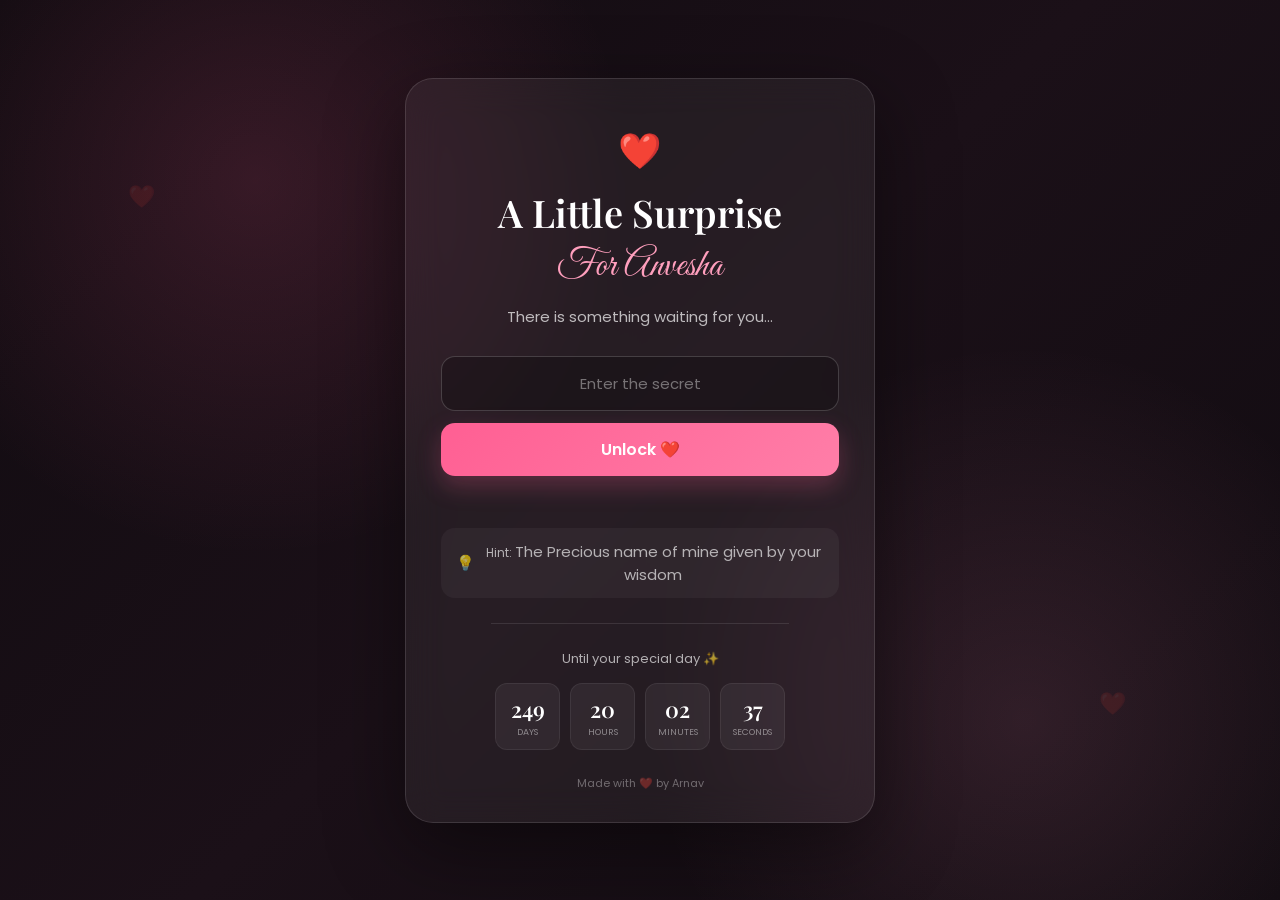
<file: index.html>
<!DOCTYPE html>
<html lang="en">

<head>

    <meta charset="UTF-8">

    <meta
        name="viewport"
        content="width=device-width, initial-scale=1.0">

    <title>A Little Surprise ❤️</title>

    <link
        href="https://fonts.googleapis.com/css2?family=Great+Vibes&family=Playfair+Display:wght@400;500;600;700&family=Poppins:wght@300;400;500;600&display=swap"
        rel="stylesheet">

    <link rel="stylesheet" href="password.css">

</head>

<body>

    <div class="password-page">

        <div class="password-card">

            <div class="top-heart">
                ❤️
            </div>

            <h1>
                A Little Surprise
            </h1>

            <h2>
                For Anvesha
            </h2>

            <p class="intro">
                There is something waiting for you...
            </p>


            <div class="password-box">

                <input
                    type="password"
                    id="passwordInput"
                    placeholder="Enter the secret"
                    autocomplete="off">

                <button id="passwordBtn">
                    Unlock ❤️
                </button>

            </div>


            <p id="passwordError"></p>


            <div class="hint">

                <span>💡</span>

                <p>
                    Hint:
                    <span id="hintText">
                        The Precious name of mine given by your wisdom
                    </span>
                </p>

            </div>


            <div class="divider"></div>


            <div class="countdown">

                <p class="countdown-title">
                    Until your special day ✨
                </p>

                <div class="timer">

                    <div>
                        <span id="days">00</span>
                        <small>Days</small>
                    </div>

                    <div>
                        <span id="hours">00</span>
                        <small>Hours</small>
                    </div>

                    <div>
                        <span id="minutes">00</span>
                        <small>Minutes</small>
                    </div>

                    <div>
                        <span id="seconds">00</span>
                        <small>Seconds</small>
                    </div>

                </div>

            </div>


            <p class="made-with">
                Made with ❤️ by Arnav
            </p>

        </div>

    </div>


    <script src="password.js"></script>

</body>

</html>
</file>
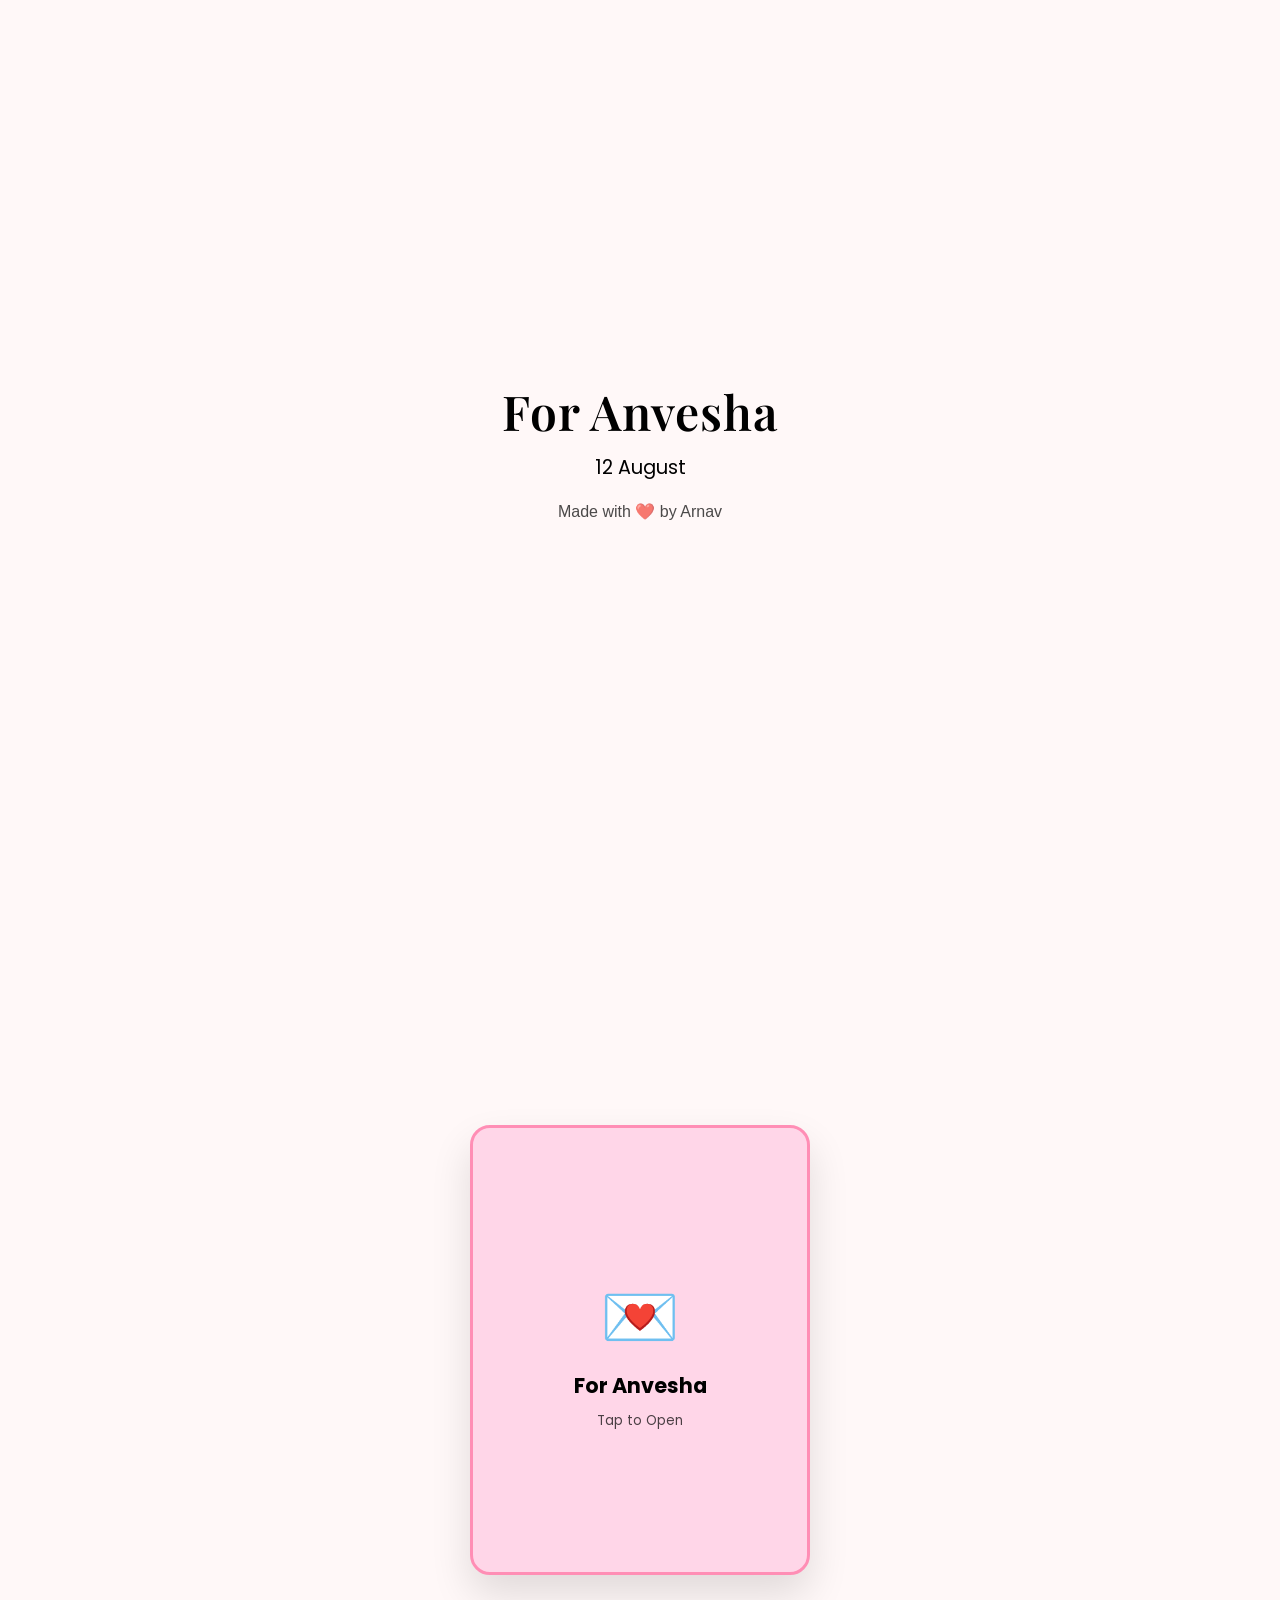
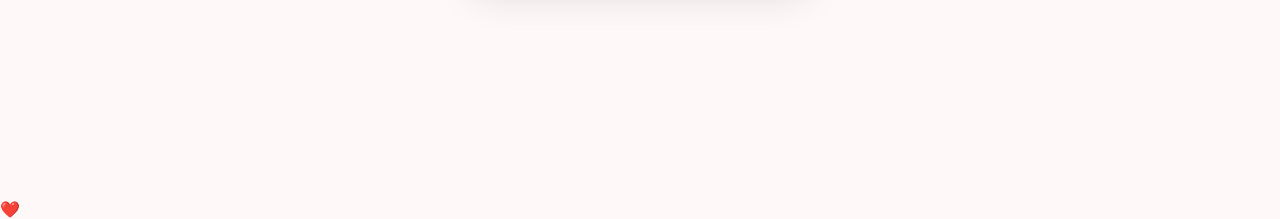
<file: birthday.html>
<!DOCTYPE html>
<head>
    <link href="https://fonts.googleapis.com/css2?family=Great+Vibes&family=Poppins:wght@300;400;600&display=swap" rel="stylesheet">
    
    <link href="https://fonts.googleapis.com/css2?family=Great+Vibes&family=Playfair+Display:wght@400;500;600;700&family=Poppins:wght@300;400;500;600&display=swap" rel="stylesheet"><meta charset="UTF-8">
    <meta name="viewport" content="width=device-width, initial-scale=1.0">
    <title>Happy Birthday</title>
    <link rel="stylesheet" href="style.css">
</head>
<body>

<!-- Loader -->
<section id="loader">
    <h1>For Anvesha</h1>
    <p>12 August</p>
    <span>Made with ❤️ by Arnav</span>
</section>

<!-- Envelope -->
<section id="envelopeSection" class="hidden">

    <div class="envelope" id="envelope">

        <div class="front">
            <h1>💌</h1>
            <p>For Anvesha</p>
            <small>Tap to Open</small>
        </div>

        <div class="inside">
            <h2>Happy Birthday Anvesha ❤️</h2>

            <p>
                Before today ends,<br>
                there are a few things<br>
                I wanted to tell you.
            </p>

            <button id="beginBtn">
                Begin ✨
            </button>
        </div>

    </div>

</section>
<section id="storySection" style="display:none;">

    <div class="story-text" id="storyText"></div>

</section>
<section id="loveSection" class="hidden">

    <div class="love-card">

        <h1>Things I Love About You ❤️</h1>

        <div class="love-text" id="loveText"></div>

    </div>

</section>
<section id="wishSection">

    <div id="wishContent"></div>

</section>
<section id="anniversarySection">

    <div id="anniversaryContent"></div>

</section>
<section id="chalakiSection">

    <div id="chalakiContent"></div>

</section>
<section id="cakeIntroSection">

    <div id="cakeIntroContent"></div>

</section>
<section id="cakeSection">

    <div class="cake-wrapper">

        <h1 class="birthday-title">
            Happy Birthday
            <br>
            Anvesha ❤️
        </h1>

        <div class="cake">

            <div class="icing"></div>

            <div class="candle">
                <div class="flame" id="flame"></div>
            </div>

        </div>

        <p class="wish-text">
            Make a wish, my love ❤️
        </p>

        <p id="cakeInstruction">
            Blow into your microphone 🌬️
        </p>

        <p id="wishDone">
            Your wish has been sent to the stars ✨
        </p>

    </div>

    <button onclick="askMic()">
    Test Microphone
</button>
</section>
<section id="fireworksSection">

    <canvas id="fireworksCanvas"></canvas>

    <div class="fireworks-content">

        <h1 id="fireworksTitle">
            Happy Birthday Anvesha ❤️
        </h1>

        <p id="fireworksSub">
            I still have something more for you...
        </p>

        <button type="button" id="voiceBtn">
    One More Thing ❤️
</button>
    </div>
    

</section>
<section id="letterSection">

    <div id="letterContent"></div>

</section>
<section id="voiceSection"  style="display:none;">

    <div id="voiceContent"></div>

</section>
<section id="ukuleleSection" style="display:none;">

    <div id="ukuleleContent"></div>

</section>
<section id="giftSection" style="display:none;">

    <div id="giftContent"></div>

</section>
<link rel="stylesheet" href="gift.css">
<script src="gift.js"></script>
<script src="script.js"></script>

<script src="finale.js"></script>
<script src="password.js"></script>
</body>
</html>
</file>
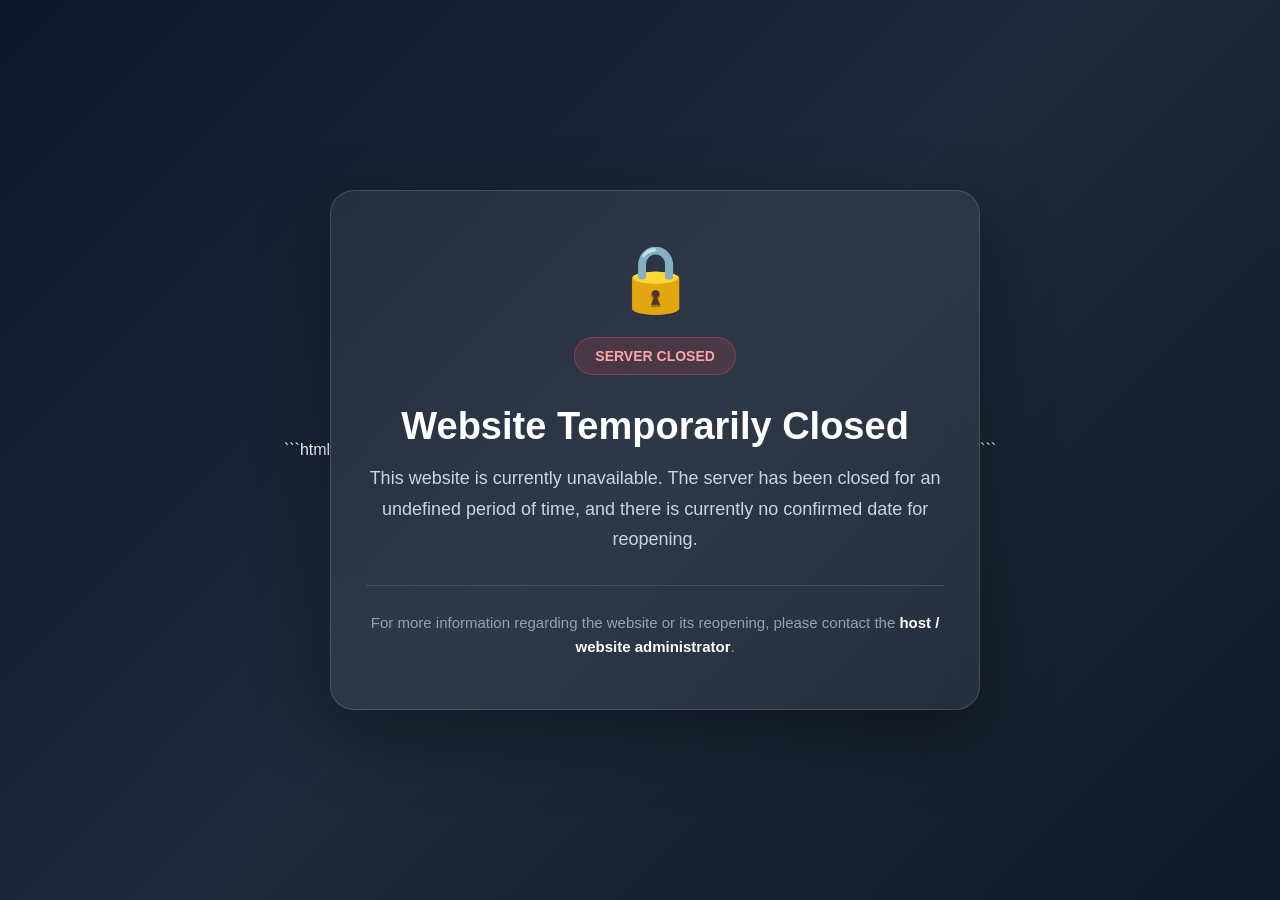
<file: index2.html>
```html
<!DOCTYPE html>
<html lang="en">
<head>
    <meta charset="UTF-8">
    <meta name="viewport" content="width=device-width, initial-scale=1.0">

    <title>Website Temporarily Closed</title>

    <style>
        * {
            margin: 0;
            padding: 0;
            box-sizing: border-box;
        }

        body {
            min-height: 100vh;
            font-family: Arial, Helvetica, sans-serif;
            background: linear-gradient(135deg, #0f172a, #1e293b, #111827);
            color: white;
            display: flex;
            align-items: center;
            justify-content: center;
            padding: 20px;
        }

        .container {
            width: 100%;
            max-width: 650px;
            text-align: center;
            padding: 50px 35px;
            border: 1px solid rgba(255, 255, 255, 0.15);
            border-radius: 24px;
            background: rgba(255, 255, 255, 0.07);
            backdrop-filter: blur(15px);
            box-shadow: 0 25px 70px rgba(0, 0, 0, 0.35);
        }

        .icon {
            font-size: 65px;
            margin-bottom: 20px;
        }

        h1 {
            font-size: 38px;
            margin-bottom: 15px;
        }

        .message {
            color: #cbd5e1;
            font-size: 18px;
            line-height: 1.7;
            margin-bottom: 30px;
        }

        .status {
            display: inline-block;
            padding: 10px 20px;
            border-radius: 50px;
            background: rgba(239, 68, 68, 0.15);
            border: 1px solid rgba(239, 68, 68, 0.4);
            color: #fca5a5;
            font-size: 14px;
            font-weight: bold;
            margin-bottom: 30px;
        }

        .contact {
            padding-top: 25px;
            border-top: 1px solid rgba(255, 255, 255, 0.12);
            color: #94a3b8;
            font-size: 15px;
            line-height: 1.6;
        }

        .contact strong {
            color: white;
        }

        @media (max-width: 600px) {
            .container {
                padding: 40px 22px;
            }

            h1 {
                font-size: 30px;
            }

            .message {
                font-size: 16px;
            }

            .icon {
                font-size: 55px;
            }
        }
    </style>
</head>

<body>

    <div class="container">

        <div class="icon">🔒</div>

        <div class="status">
            SERVER CLOSED
        </div>

        <h1>Website Temporarily Closed</h1>

        <p class="message">
            This website is currently unavailable.
            The server has been closed for an undefined period of time,
            and there is currently no confirmed date for reopening.
        </p>

        <div class="contact">
            For more information regarding the website or its reopening,
            please contact the <strong>host / website administrator</strong>.
        </div>

    </div>

</body>
</html>
```
</file>
<file: password.css>
/* =========================
   PASSWORD PAGE
========================= */

* {
    box-sizing: border-box;
}

html,
body {
    margin: 0;
    padding: 0;

    width: 100%;
    min-height: 100%;

    font-family: "Poppins", sans-serif;
}


/* =========================
   BACKGROUND
========================= */

body {

    background:
        radial-gradient(
            circle at 20% 20%,
            rgba(255, 95, 147, 0.15),
            transparent 30%
        ),

        radial-gradient(
            circle at 80% 80%,
            rgba(255, 150, 190, 0.12),
            transparent 30%
        ),

        linear-gradient(
            135deg,
            #100b10,
            #1b1018,
            #100b10
        );

    color: white;

    overflow-x: hidden;
}


/* =========================
   FLOATING HEARTS
========================= */

body::before,
body::after {

    content: "❤️";

    position: fixed;

    font-size: 22px;

    opacity: 0.12;

    animation: floatingHeart 6s ease-in-out infinite;

    pointer-events: none;
}

body::before {

    left: 10%;
    top: 20%;
}

body::after {

    right: 12%;
    bottom: 20%;

    animation-delay: 2s;
}


@keyframes floatingHeart {

    0%,
    100% {
        transform: translateY(0);
    }

    50% {
        transform: translateY(-20px);
    }

}


/* =========================
   MAIN PAGE
========================= */

.password-page {

    min-height: 100vh;

    display: flex;

    justify-content: center;
    align-items: center;

    padding: 25px;
}


/* =========================
   CARD
========================= */

.password-card {

    width: min(470px, 92vw);

    padding: 45px 35px 30px;

    text-align: center;

    background:
        rgba(255, 255, 255, 0.055);

    border:
        1px solid rgba(255, 255, 255, 0.12);

    border-radius: 28px;

    backdrop-filter: blur(18px);

    box-shadow:
        0 25px 80px rgba(0, 0, 0, 0.45);

    animation: cardAppear 1s ease;
}


@keyframes cardAppear {

    from {
        opacity: 0;
        transform: translateY(25px) scale(0.97);
    }

    to {
        opacity: 1;
        transform: translateY(0) scale(1);
    }

}


/* =========================
   HEART
========================= */

.top-heart {

    font-size: 35px;

    margin-bottom: 10px;

    animation: heartbeat 2s ease-in-out infinite;
}


@keyframes heartbeat {

    0%,
    100% {
        transform: scale(1);
    }

    50% {
        transform: scale(1.12);
    }

}


/* =========================
   TITLE
========================= */

.password-card h1 {

    margin: 0;

    font-family: "Playfair Display", serif;

    font-size: 38px;

    font-weight: 600;
}


.password-card h2 {

    margin: 5px 0 15px;

    font-family: "Great Vibes", cursive;

    font-size: 38px;

    font-weight: 400;

    color: #ff9fbd;
}


.intro {

    margin: 0 0 28px;

    color: rgba(255, 255, 255, 0.7);

    font-size: 15px;
}


/* =========================
   PASSWORD
========================= */

.password-box {

    display: flex;

    flex-direction: column;

    gap: 12px;
}


#passwordInput {

    width: 100%;

    padding: 15px 18px;

    border-radius: 14px;

    border:
        1px solid rgba(255, 255, 255, 0.18);

    background:
        rgba(0, 0, 0, 0.25);

    color: white;

    outline: none;

    text-align: center;

    font-family: "Poppins", sans-serif;

    font-size: 15px;

    transition: 0.25s;
}


#passwordInput::placeholder {

    color: rgba(255, 255, 255, 0.4);
}


#passwordInput:focus {

    border-color: #ff7ea8;

    box-shadow:
        0 0 0 3px rgba(255, 126, 168, 0.12);
}


/* =========================
   BUTTON
========================= */

#passwordBtn {

    width: 100%;

    padding: 14px;

    border: none;

    border-radius: 14px;

    background:
        linear-gradient(
            135deg,
            #ff5f93,
            #ff7ea8
        );

    color: white;

    font-family: "Poppins", sans-serif;

    font-size: 16px;

    font-weight: 600;

    cursor: pointer;

    box-shadow:
        0 10px 25px rgba(255, 95, 147, 0.25);

    transition:
        transform 0.2s ease,
        box-shadow 0.2s ease;
}


#passwordBtn:hover {

    transform: translateY(-2px);

    box-shadow:
        0 14px 30px rgba(255, 95, 147, 0.4);
}


#passwordBtn:active {

    transform: scale(0.97);
}


/* =========================
   ERROR
========================= */

#passwordError {

    min-height: 22px;

    margin: 12px 0 0;

    color: #ff9fbd;

    font-size: 13px;
}


/* =========================
   HINT
========================= */

.hint {

    margin-top: 18px;

    padding: 12px 15px;

    border-radius: 14px;

    background:
        rgba(255, 255, 255, 0.045);

    color:
        rgba(255, 255, 255, 0.65);

    font-size: 12px;

    display: flex;

    align-items: center;

    justify-content: center;

    gap: 7px;
}


.hint p {
    margin: 0;
}


.hint span:first-child {

    font-size: 15px;
}


/* =========================
   DIVIDER
========================= */

.divider {

    height: 1px;

    width: 75%;

    margin: 25px auto;

    background:
        rgba(255, 255, 255, 0.1);
}


/* =========================
   COUNTDOWN
========================= */

.countdown-title {

    margin: 0 0 14px;

    color:
        rgba(255, 255, 255, 0.65);

    font-size: 13px;
}


.timer {

    display: flex;

    justify-content: center;

    gap: 10px;
}


.timer div {

    min-width: 65px;

    padding: 10px 7px;

    border-radius: 12px;

    background:
        rgba(255, 255, 255, 0.055);

    border:
        1px solid rgba(255, 255, 255, 0.07);
}


.timer span {

    display: block;

    font-family: "Playfair Display", serif;

    font-size: 22px;

    font-weight: 600;
}


.timer small {

    display: block;

    margin-top: 2px;

    font-size: 9px;

    color:
        rgba(255, 255, 255, 0.45);

    text-transform: uppercase;
}


/* =========================
   FOOTER
========================= */

.made-with {

    margin: 25px 0 0;

    font-size: 11px;

    color:
        rgba(255, 255, 255, 0.35);
}


/* =========================
   MOBILE
========================= */

@media (max-width: 600px) {

    .password-page {
        padding: 15px;
    }

    .password-card {

        padding:
            35px 22px 25px;

        border-radius: 23px;
    }

    .password-card h1 {
        font-size: 32px;
    }

    .password-card h2 {
        font-size: 34px;
    }

    .timer {
        gap: 5px;
    }

    .timer div {
        min-width: 58px;
    }

    .timer span {
        font-size: 19px;
    }

}
</file>
<file: style.css>
/* =========================================================
   RESET
========================================================= */

/* =========================
   PREMIUM ROMANTIC FONTS
========================= */

h1,
h2,
.birthday-title,
.fireworks-content h1,
.voice-title,
.gift-title,
.ukulele-title {
    font-family: "Playfair Display", serif;
    font-weight: 600;

    letter-spacing: 1px;
}

p,
button,
small,
.love-item,
.wish-card,
.anni-line,
.chalaki-sub,
.gift-sub,
.ukulele-sub {
    font-family: "Poppins", sans-serif;
}
* {
    margin: 0;
    padding: 0;
    box-sizing: border-box;
}

body {
    font-family: Arial, sans-serif;
    background: #fff8f8;
    overflow: hidden;
}

.hidden {
    display: none;
}


/* =========================================================
   LOADER
========================================================= */

#loader {
    height: 100vh;

    display: flex;
    flex-direction: column;
    justify-content: center;
    align-items: center;

    background: #fff8f8;
}

#loader h1 {
    font-size: 3rem;
    margin-bottom: 10px;
}

#loader p {
    font-size: 1.2rem;
}

#loader span {
    margin-top: 20px;
    opacity: .7;
}


/* =========================================================
   ENVELOPE
========================================================= */

#envelopeSection {
    height: 100vh;

    display: flex;
    justify-content: center;
    align-items: center;

    background: #fff8f8;
}

.envelope {
    width: 340px;
    height: 450px;

    position: relative;

    transform-style: preserve-3d;
    transition: 1s;

    cursor: pointer;
}

.envelope.open {
    transform: rotateY(180deg);
}

.front,
.inside {
    position: absolute;

    width: 100%;
    height: 100%;

    border-radius: 20px;

    display: flex;
    flex-direction: column;
    justify-content: center;
    align-items: center;

    backface-visibility: hidden;

    box-shadow: 0 20px 40px rgba(0,0,0,.12);
}

.front {
    background: #ffd6e8;
    border: 3px solid #ff8eb5;
}

.front h1 {
    font-size: 4rem;
    margin-bottom: 15px;
}

.front p {
    font-size: 1.3rem;
    font-weight: bold;
}

.front small {
    margin-top: 10px;
    opacity: .7;
}

.inside {
    background: white;
    border: 3px solid #ff8eb5;

    transform: rotateY(180deg);

    padding: 30px;
    text-align: center;
}

.inside h2 {
    margin-bottom: 20px;
    color: #ff5b95;
}

.inside p {
    line-height: 1.8;
    margin-bottom: 25px;
}

.inside button {
    border: none;

    background: #ff5b95;
    color: white;

    padding: 12px 24px;

    border-radius: 30px;

    cursor: pointer;
    font-size: 1rem;
}

.inside button:hover {
    opacity: .9;
}


/* =========================================================
   STORY
========================================================= */

#storySection {
    position: fixed;
    inset: 0;

    display: flex;
    justify-content: center;
    align-items: center;

    background: #0f0f13;

    color: white;

    z-index: 999;
}

.story-text {
    color: white;

    font-size: 3rem;

    text-align: center;

    opacity: 0;

    transition: .8s;

    max-width: 800px;
    padding: 20px;
}

.story-text.show {
    opacity: 1;
}


/* =========================================================
   LOVE SECTION
========================================================= */

#loveSection {
    position: fixed;
    inset: 0;

    display: none;

    justify-content: center;
    align-items: center;

    text-align: center;

    background: #fff8f8;

    padding: 30px;

    z-index: 1000;
}

.love-card {
    background: white;

    width: 85%;
    max-width: 700px;

    padding: 50px;

    border-radius: 30px;

    box-shadow: 0 20px 60px rgba(0,0,0,.12);

    text-align: center;
}

.love-card h1 {
    color: #ff5b95;
    margin-bottom: 40px;
}

.love-text {
    font-size: 2rem;
    line-height: 1.6;

    opacity: 1;

    transition: .8s;
}

#loveList {
    margin-top: 20px;
}

.love-item {
    opacity: 0;
    transform: translateY(20px);

    transition:
        opacity .8s ease,
        transform .8s ease;

    font-size: 1.5rem;
    margin: 15px 0;
}

.love-item.show {
    opacity: 1;
    transform: translateY(0);
}


#loveText h2 {
    font-size: 3rem;

    margin-bottom: 30px;

    color: #ff4d88;
}

#loveList {
    margin-top: 20px;
}

.love-item {
    opacity: 0;

    transform: translateY(20px);

    transition: .8s;

    font-size: 1.5rem;

    margin: 15px 0;
}

.love-item.show {
    opacity: 1;
    transform: translateY(0);
}
#continueBtn {
    display: none;

    margin-top: 40px;

    padding: 15px 35px;

    border: none;
    border-radius: 30px;

    background: #ff4d88;
    color: white;

    font-size: 1.1rem;
    font-weight: 600;

    cursor: pointer;

    box-shadow: 0 8px 25px rgba(255, 77, 136, 0.3);

    transition:
        transform 0.25s ease,
        box-shadow 0.25s ease;
}

#continueBtn:hover {
    transform: translateY(-3px);

    box-shadow:
        0 12px 30px rgba(255, 77, 136, 0.45);
}

#continueBtn:active {
    transform: scale(0.96);
}



/* =========================================================
   WISHES
========================================================= */

#wishSection {
    position: fixed;
    inset: 0;

    background: linear-gradient(
        135deg,
        #fff8f8,
        #ffe6f0
    );

    display: none;

    justify-content: center;
    align-items: center;

    text-align: center;

    padding: 30px;
}

#wishContent h2 {
    font-size: 3rem;

    color: #ff4d88;

    margin-bottom: 40px;
}

.wish-card {
    background: white;

    padding: 20px;

    margin: 20px auto;

    width: 500px;
    max-width: 90%;

    border-radius: 20px;

    box-shadow:
        0 10px 30px rgba(255,77,136,.15);

    opacity: 0;

    transform: translateY(40px);

    transition: 1s;
}

.wish-card.show {
    opacity: 1;

    transform: translateY(0);
}

#wishContinue {
    margin-top: 30px;

    padding: 15px 35px;

    border: none;

    border-radius: 30px;

    background: #ff4d88;

    color: white;

    cursor: pointer;

    display: none;
}


/* =========================================================
   ANNIVERSARY
========================================================= */

#anniversarySection {
    position: fixed;
    inset: 0;

    display: none;

    justify-content: center;
    align-items: center;

    text-align: center;

    background: #fff8f8;

    padding: 30px;
}

.anni-title {
    font-size: 3rem;

    color: #ff4d88;

    margin-bottom: 50px;
}

.anni-line {
    font-size: 2rem;

    margin: 25px 0;

    opacity: 0;

    transform: translateY(30px);

    transition: 1s;
}

.anni-line.show {
    opacity: 1;

    transform: translateY(0);
}

#anniContinue {
    margin-top: 40px;

    padding: 15px 35px;

    border: none;

    border-radius: 30px;

    background: #ff4d88;

    color: white;

    cursor: pointer;

    display: none;
}


/* =========================================================
   CHALAKI
========================================================= */

#chalakiSection {
    position: fixed;
    inset: 0;

    display: none;

    justify-content: center;
    align-items: center;

    text-align: center;

    background: #fff8f8;

    padding: 30px;
}

.chalaki-title {
    font-size: 3rem;
    color: #ff4d88;

    margin-bottom: 20px;
}

.chalaki-sub {
    font-size: 1.5rem;
    margin-bottom: 30px;
}

.choice-btn {
    margin: 10px;

    padding: 15px 30px;

    border: none;

    border-radius: 30px;

    background: #ff4d88;

    color: white;

    cursor: pointer;

    font-size: 1rem;
}

#resultText {
    margin-top: 30px;

    font-size: 1.4rem;
}

#chalakiContinue {
    margin-top: 30px;

    padding: 15px 35px;

    border: none;

    border-radius: 30px;

    background: #ff4d88;

    color: white;

    cursor: pointer;

    display: none;
}


/* =========================================================
   CAKE INTRO
========================================================= */

#cakeIntroSection {
    position: fixed;
    inset: 0;

    display: none;

    justify-content: center;
    align-items: center;

    text-align: center;

    background: #111;

    color: white;

    padding: 30px;
}

.cake-line {
    font-size: 3rem;

    opacity: 0;

    transform: translateY(30px);

    transition: 1s;
}

.cake-line.show {
    opacity: 1;

    transform: translateY(0);
}


/* =========================================================
   CAKE
========================================================= */

#cakeSection {
    position: fixed;
    inset: 0;

    display: none;

    justify-content: center;
    align-items: center;

    text-align: center;

    background:
        linear-gradient(
            135deg,
            #fff7fb,
            #ffe4ef
        );
}

.cake-wrapper {
    display: flex;

    flex-direction: column;

    align-items: center;
}

.birthday-title {
    font-size: 4.5rem;

    color: #ff4d88;

    margin-bottom: 50px;

    font-family: 'Great Vibes', cursive;
}

.cake {
    width: 280px;
    height: 170px;

    position: relative;

    background:
        linear-gradient(
            to bottom,
            #ffb6d5,
            #ff7eb3
        );

    border-radius: 25px;

    box-shadow:
        0 25px 45px rgba(0,0,0,.15);
}

.icing {
    position: absolute;

    top: 0;

    width: 100%;
    height: 45px;

    background: white;

    border-radius:
        25px 25px 12px 12px;
}

.icing::before {
    content: "";

    position: absolute;

    left: 20px;
    top: 30px;

    width: 30px;
    height: 35px;

    background: white;

    border-radius: 50%;
}

.icing::after {
    content: "";

    position: absolute;

    right: 40px;
    top: 25px;

    width: 35px;
    height: 45px;

    background: white;

    border-radius: 50%;
}

.candle {
    width: 14px;
    height: 55px;

    background: white;

    position: absolute;

    top: -55px;
    left: 50%;

    transform: translateX(-50%);

    border-radius: 4px;
}

.flame {
    width: 20px;
    height: 30px;

    position: absolute;

    top: -28px;
    left: -3px;

    background: orange;

    border-radius: 50%;

    box-shadow:
        0 0 20px orange,
        0 0 40px orange;

    animation: flicker .5s infinite;
}

@keyframes flicker {

    50% {
        transform: scale(1.15);
    }

}

.wish-text {
    margin-top: 30px;

    font-size: 1.7rem;
}

#cakeInstruction {
    margin-top: 20px;

    color: #ff4d88;
}

#wishDone {
    display: none;

    margin-top: 25px;

    font-size: 2rem;

    color: #ff4d88;
}


/* =========================================================
   FLOATING HEARTS
========================================================= */

@keyframes floatHeart {

    from {
        transform: translateY(0);
        opacity: 1;
    }

    to {
        transform: translateY(-110vh);
        opacity: 0;
    }

}


/* =========================================================
   FIREWORKS
========================================================= */

#fireworksSection {
    position: fixed;
    inset: 0;

    display: none;

    justify-content: center;
    align-items: center;

    background: black;

    overflow: hidden;

    z-index: 99999;
}

#fireworksCanvas {
    position: absolute;

    inset: 0;
}

.fireworks-content {
    position: relative;

    z-index: 5;

    text-align: center;

    color: white;
}

#fireworksTitle {
    font-size: 5rem;

    font-family: 'Great Vibes', cursive;

    margin-bottom: 20px;

    opacity: 0;

    animation: fadeIn 2s forwards;
}

#fireworksSub {
    font-size: 1.5rem;

    opacity: 0;

    animation: fadeIn 2s forwards;

    animation-delay: 2s;
}

#letterBtn {
    margin-top: 40px;

    padding: 15px 35px;

    border: none;

    border-radius: 30px;

    background: #ff4d88;

    color: white;

    font-size: 1.1rem;

    cursor: pointer;

    opacity: 0;

    animation: fadeIn 2s forwards;

    animation-delay: 4s;
}

@keyframes fadeIn {

    from {
        opacity: 0;

        transform: translateY(20px);
    }

    to {
        opacity: 1;

        transform: translateY(0);
    }

}


/* =========================================================
   VOICE SECTION
========================================================= */

#voiceSection {
    position: fixed;
    inset: 0;

    display: none;

    justify-content: center;
    align-items: center;

    text-align: center;

    background: #111;

    color: white;

    padding: 30px;

    z-index: 100000;
}

.voice-title {
    font-size: 3rem;

    margin-bottom: 30px;
}

.voice-sub {
    font-size: 1.4rem;

    opacity: .8;

    margin-bottom: 40px;
}

#playVoiceBtn {
    padding: 18px 40px;

    border: none;

    border-radius: 40px;

    background: #ff4d88;

    color: white;

    font-size: 1.2rem;

    cursor: pointer;
}

#voiceContinue {
    display: none;

    margin-top: 40px;

    padding: 15px 35px;

    border: none;

    border-radius: 30px;

    background: #ff4d88;

    color: white;

    cursor: pointer;
}


/* =========================================================
   GIFT SECTION
========================================================= */

#giftSection {
    display: none;

    position: fixed;
    inset: 0;

    min-height: 100vh;
    width: 100%;

    justify-content: center;
    align-items: center;

    flex-direction: column;

    background: #111;

    color: white;

    text-align: center;

    overflow: hidden;

    z-index: 100001;
}

.gift-title {
    font-family: "Great Vibes", cursive;

    font-size: 52px;

    margin: 0 0 10px;

    color: white;
}

.gift-sub {
    font-family: "Poppins", sans-serif;

    font-size: 20px;

    margin: 0;
}

.gift-container {
    position: relative;

    width: 220px;
    height: 220px;

    margin: 45px auto 25px;

    display: flex;

    justify-content: center;
    align-items: flex-end;

    animation: floatGift 3s ease-in-out infinite;
}

.gift-box {
    position: relative;

    width: 220px;
    height: 220px;

    cursor: pointer;
}

.gift-body {
    position: absolute;

    bottom: 0;
    left: 0;

    width: 220px;
    height: 170px;

    background: #ff5f93;

    border-radius: 0 0 12px 12px;

    z-index: 2;
}

.gift-lid {
    position: absolute;

    top: 0;
    left: 0;

    width: 220px;
    height: 55px;

    background: #ff7ea8;

    border-radius: 12px;

    transition:
        transform 1s ease,
        top 1s ease;

    z-index: 10;
}

.gift-ribbon-v {
    position: absolute;

    left: 95px;
    bottom: 0;

    width: 30px;
    height: 170px;

    background: white;

    z-index: 5;
}

.gift-ribbon-h {
    position: absolute;

    left: 0;
    top: 30px;

    width: 220px;
    height: 25px;

    background: white;

    z-index: 20;
}

.gift-box.opened .gift-lid {
    transform:
        translateY(-90px)
        rotate(-12deg);
}

.gift-note {
    font-family: "Poppins", sans-serif;

    font-size: 16px;

    opacity: .8;
}

@keyframes floatGift {

    0% {
        transform: translateY(0);
    }

    50% {
        transform: translateY(-12px);
    }

    100% {
        transform: translateY(0);
    }

}


/* =========================================================
   UKULELE SECTION
========================================================= */

#ukuleleSection {
    position: fixed;
    inset: 0;

    display: none;

    justify-content: center;
    align-items: center;

    text-align: center;

    background: #111;

    color: white;

    z-index: 100002;

    overflow: hidden;
}

#ukuleleContent {
    width: 100%;

    max-width: 950px;

    padding: 30px;

    box-sizing: border-box;

    transition: opacity .7s ease;
}

.video-card {
    width: 100%;

    display: flex;

    flex-direction: column;

    align-items: center;
}

#ukuleleVideo {
    display: block;

    width: min(780px, 90vw);

    max-height: 70vh;

    border-radius: 22px;

    object-fit: contain;

    background: #000;

    box-shadow:
        0 20px 60px rgba(0,0,0,.55);

    outline: none;
}

#finalContinue {
    margin-top: 30px;

    padding: 15px 35px;

    border: none;

    border-radius: 30px;

    background: #ff4d88;

    color: white;

    font-family: "Poppins", sans-serif;

    font-size: 1.1rem;

    font-weight: 600;

    cursor: pointer;

    box-shadow:
        0 8px 25px rgba(255,77,136,.35);

    transition:
        transform .25s ease,
        box-shadow .25s ease;
}

#finalContinue:hover {
    transform: translateY(-3px);

    box-shadow:
        0 12px 30px rgba(255,77,136,.5);
}

#finalContinue:active {
    transform: scale(.96);
}

.fade-in {
    animation: videoFadeIn .8s ease forwards;
}

@keyframes videoFadeIn {

    from {
        opacity: 0;

        transform:
            translateY(20px)
            scale(.98);
    }

    to {
        opacity: 1;

        transform:
            translateY(0)
            scale(1);
    }

}


/* =========================================================
   MOBILE / IPAD
========================================================= */

@media (max-width: 768px) {

    .envelope {
        width: 300px;
        height: 420px;
    }

    .story-text {
        font-size: 2rem;
    }

    #loader h1 {
        font-size: 2.5rem;
    }

    .birthday-title {
        font-size: 3.5rem;
    }

    .anni-line {
        font-size: 1.5rem;
    }

    .cake-line {
        font-size: 2rem;
    }

    #fireworksTitle {
        font-size: 3.5rem;
    }

    .voice-title {
        font-size: 2.3rem;
    }

    #ukuleleVideo {
        max-height: 65vh;
    }

}


@media (max-width: 600px) {

    .gift-title {
        font-size: 42px;
    }

    .gift-sub {
        font-size: 17px;

        padding: 0 20px;
    }

    .gift-container {
        transform: scale(.85);

        margin-top: 30px;
    }

    #ukuleleContent {
        padding: 20px;
    }

    #ukuleleVideo {
        width: 94vw;

        max-height: 60vh;

        border-radius: 15px;
    }

    #finalContinue {
        margin-top: 22px;

        padding: 12px 27px;

        font-size: 16px;
    }

}
/* =========================
   PREVENT BROWSER ZOOM
========================= */

html,
body {
    touch-action: pan-x pan-y;
    overscroll-behavior: none;
}

/* Prevent text/image selection during touch interactions */
* {
    -webkit-tap-highlight-color: transparent;
}
</file>
<file: gift.css>
#giftSection{

    display:none;

    min-height:100vh;

    justify-content:center;

    align-items:center;

    flex-direction:column;

    background:#111;

    color:white;

    text-align:center;

}
.gift-container{

    margin:50px auto;

}
.gift-container{

    margin:50px auto;

}
.gift-body{

    position:absolute;

    bottom:0;

    width:220px;

    height:170px;

    background:#ff5f93;

    border-radius:12px;

}
.gift-lid{

    position:absolute;

    top:0;

    width:220px;

    height:55px;

    background:#ff7ea8;

    border-radius:12px;

    transition:1s;

    z-index:10;

}
.gift-ribbon-v{

    position:absolute;

    left:95px;

    width:30px;

    height:220px;

    background:white;

    z-index:20;

}
.gift-ribbon-h{

    position:absolute;

    top:30px;

    width:220px;

    height:25px;

    background:white;

    z-index:20;

}
.gift-box.opened .gift-lid{

    transform:

        translateY(-120px)

        rotate(-15deg);

}
@keyframes floatGift{

    0%{

        transform:translateY(0);

    }

    50%{

        transform:translateY(-12px);

    }

    100%{

        transform:translateY(0);

    }

}
/* =========================
   FINALE
========================= */

#finalSection {

    display: none;

    min-height: 100vh;
    width: 100%;

    justify-content: center;
    align-items: center;

    background: #111;

    color: white;

    text-align: center;

    overflow: hidden;
}

.finale-content {

    width: min(800px, 90vw);

    padding: 40px 20px;
}

.finale-heart {

    font-size: 55px;

    margin-bottom: 20px;

    animation: finaleHeart 2s ease-in-out infinite;
}

.finale-title {

    font-family: "Great Vibes", cursive;

    font-size: clamp(42px, 7vw, 70px);

    margin-bottom: 35px;
}

.finale-line {

    font-family: "Poppins", sans-serif;

    font-size: clamp(18px, 3vw, 24px);

    margin: 15px 0;

    opacity: 0;

    transform: translateY(15px);

    transition:
        opacity 0.8s ease,
        transform 0.8s ease;
}

.finale-line.show {

    opacity: 1;

    transform: translateY(0);
}

.finale-love {

    margin-top: 45px;

    font-family: "Great Vibes", cursive;

    font-size: clamp(42px, 7vw, 65px);

    animation: finaleAppear 1.5s ease forwards;
}

@keyframes finaleHeart {

    0%,
    100% {
        transform: scale(1);
    }

    50% {
        transform: scale(1.18);
    }
}

@keyframes finaleAppear {

    from {
        opacity: 0;
        transform: scale(0.8);
    }

    to {
        opacity: 1;
        transform: scale(1);
    }
}
</file>
